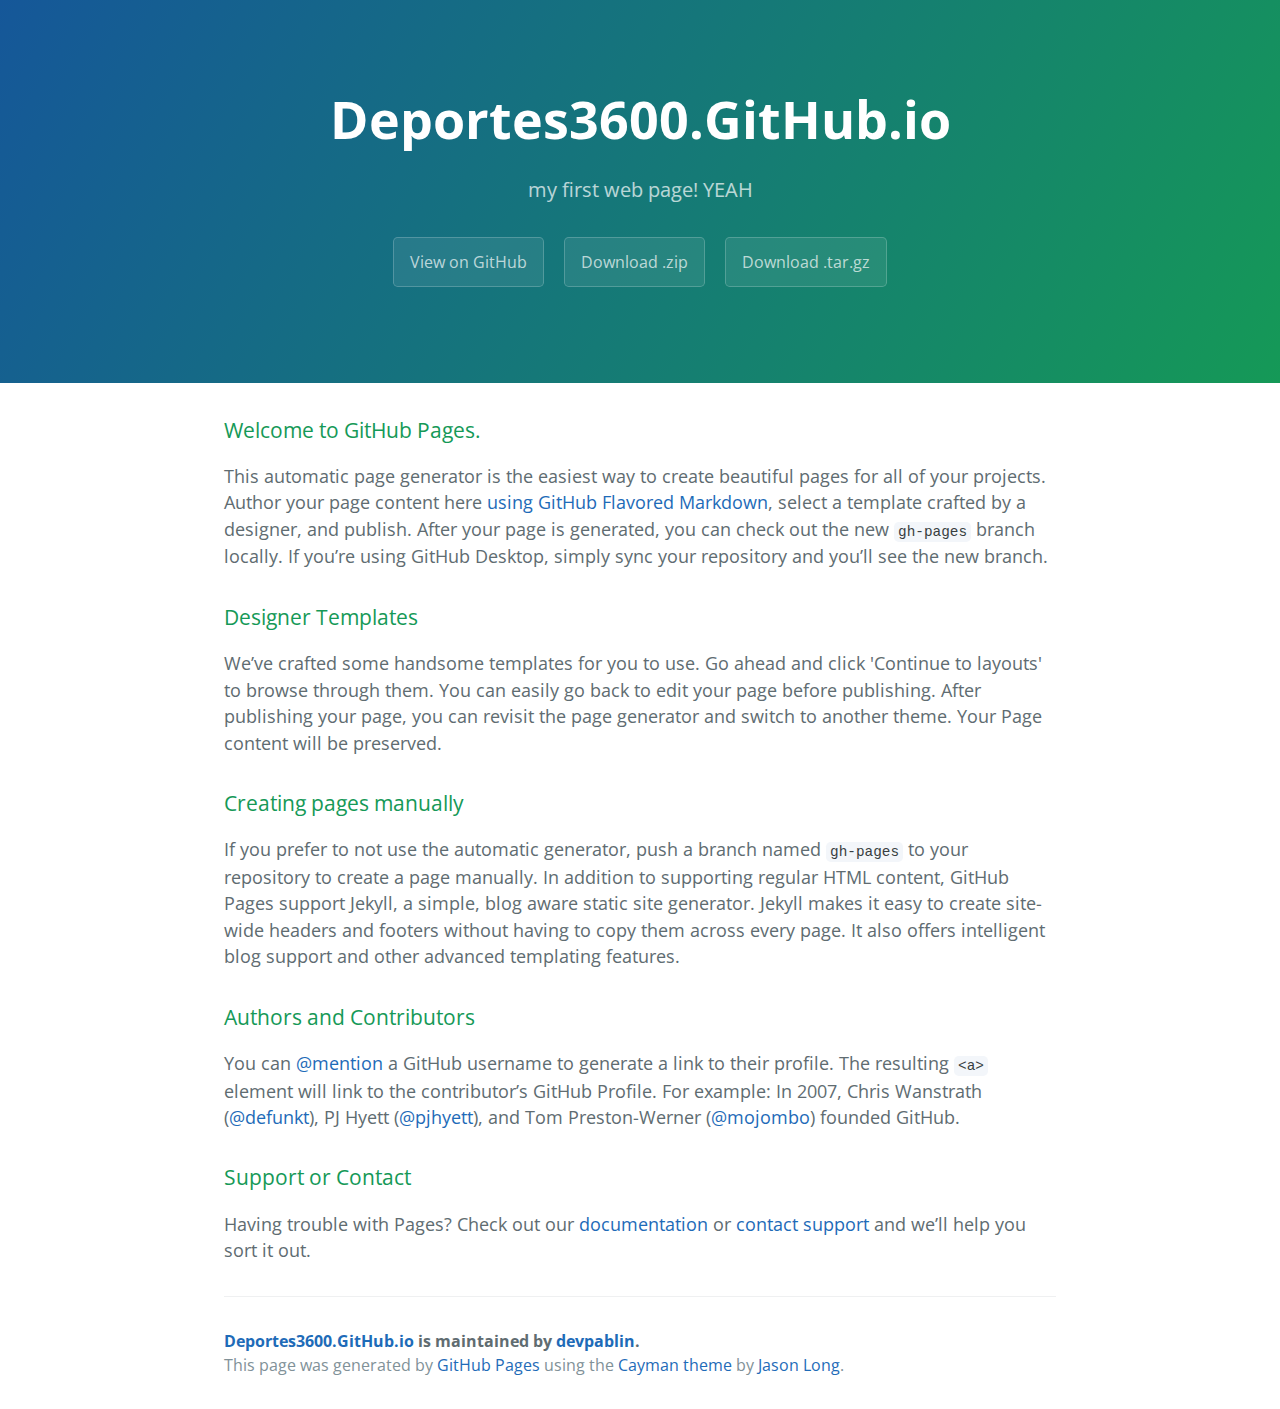
<file: index.html>
<!DOCTYPE html>
<html lang="en-us">
  <head>
    <meta charset="UTF-8">
    <title>Deportes3600.GitHub.io by devpablin</title>
    <meta name="viewport" content="width=device-width, initial-scale=1">
    <link rel="stylesheet" type="text/css" href="stylesheets/normalize.css" media="screen">
    <link href='https://fonts.googleapis.com/css?family=Open+Sans:400,700' rel='stylesheet' type='text/css'>
    <link rel="stylesheet" type="text/css" href="stylesheets/stylesheet.css" media="screen">
    <link rel="stylesheet" type="text/css" href="stylesheets/github-light.css" media="screen">
  </head>
  <body>
    <section class="page-header">
      <h1 class="project-name">Deportes3600.GitHub.io</h1>
      <h2 class="project-tagline">my first web page! YEAH</h2>
      <a href="https://github.com/devpablin/deportes3600.github.io" class="btn">View on GitHub</a>
      <a href="https://github.com/devpablin/deportes3600.github.io/zipball/master" class="btn">Download .zip</a>
      <a href="https://github.com/devpablin/deportes3600.github.io/tarball/master" class="btn">Download .tar.gz</a>
    </section>

    <section class="main-content">
      <h3>
<a id="welcome-to-github-pages" class="anchor" href="#welcome-to-github-pages" aria-hidden="true"><span aria-hidden="true" class="octicon octicon-link"></span></a>Welcome to GitHub Pages.</h3>

<p>This automatic page generator is the easiest way to create beautiful pages for all of your projects. Author your page content here <a href="https://guides.github.com/features/mastering-markdown/">using GitHub Flavored Markdown</a>, select a template crafted by a designer, and publish. After your page is generated, you can check out the new <code>gh-pages</code> branch locally. If you’re using GitHub Desktop, simply sync your repository and you’ll see the new branch.</p>

<h3>
<a id="designer-templates" class="anchor" href="#designer-templates" aria-hidden="true"><span aria-hidden="true" class="octicon octicon-link"></span></a>Designer Templates</h3>

<p>We’ve crafted some handsome templates for you to use. Go ahead and click 'Continue to layouts' to browse through them. You can easily go back to edit your page before publishing. After publishing your page, you can revisit the page generator and switch to another theme. Your Page content will be preserved.</p>

<h3>
<a id="creating-pages-manually" class="anchor" href="#creating-pages-manually" aria-hidden="true"><span aria-hidden="true" class="octicon octicon-link"></span></a>Creating pages manually</h3>

<p>If you prefer to not use the automatic generator, push a branch named <code>gh-pages</code> to your repository to create a page manually. In addition to supporting regular HTML content, GitHub Pages support Jekyll, a simple, blog aware static site generator. Jekyll makes it easy to create site-wide headers and footers without having to copy them across every page. It also offers intelligent blog support and other advanced templating features.</p>

<h3>
<a id="authors-and-contributors" class="anchor" href="#authors-and-contributors" aria-hidden="true"><span aria-hidden="true" class="octicon octicon-link"></span></a>Authors and Contributors</h3>

<p>You can <a href="https://help.github.com/articles/basic-writing-and-formatting-syntax/#mentioning-users-and-teams" class="user-mention">@mention</a> a GitHub username to generate a link to their profile. The resulting <code>&lt;a&gt;</code> element will link to the contributor’s GitHub Profile. For example: In 2007, Chris Wanstrath (<a href="https://github.com/defunkt" class="user-mention">@defunkt</a>), PJ Hyett (<a href="https://github.com/pjhyett" class="user-mention">@pjhyett</a>), and Tom Preston-Werner (<a href="https://github.com/mojombo" class="user-mention">@mojombo</a>) founded GitHub.</p>

<h3>
<a id="support-or-contact" class="anchor" href="#support-or-contact" aria-hidden="true"><span aria-hidden="true" class="octicon octicon-link"></span></a>Support or Contact</h3>

<p>Having trouble with Pages? Check out our <a href="https://help.github.com/pages">documentation</a> or <a href="https://github.com/contact">contact support</a> and we’ll help you sort it out.</p>

      <footer class="site-footer">
        <span class="site-footer-owner"><a href="https://github.com/devpablin/deportes3600.github.io">Deportes3600.GitHub.io</a> is maintained by <a href="https://github.com/devpablin">devpablin</a>.</span>

        <span class="site-footer-credits">This page was generated by <a href="https://pages.github.com">GitHub Pages</a> using the <a href="https://github.com/jasonlong/cayman-theme">Cayman theme</a> by <a href="https://twitter.com/jasonlong">Jason Long</a>.</span>
      </footer>

    </section>

  
  </body>
</html>
</file>
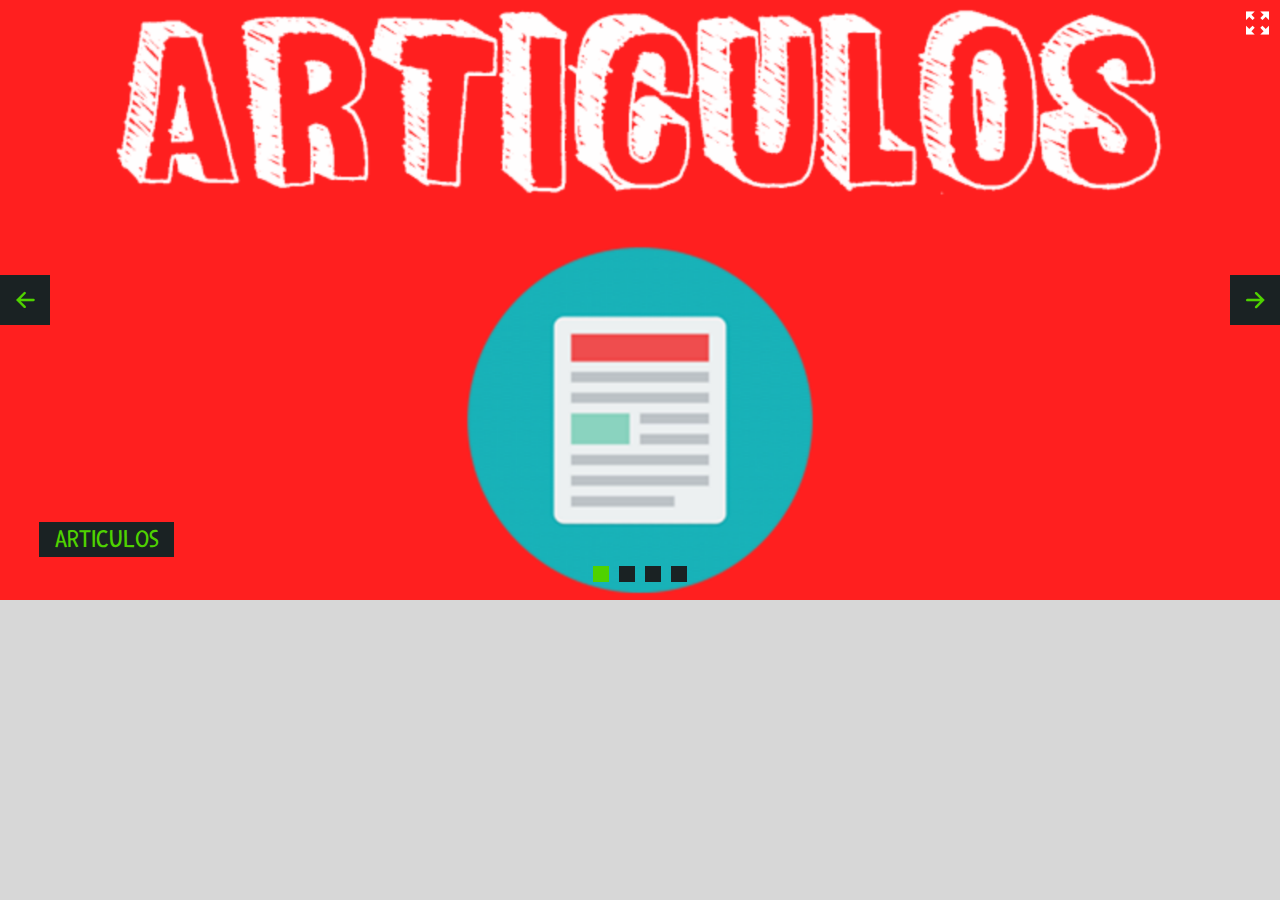
<file: shit.html>
<!DOCTYPE html>
<html>
<head>
	<title>Wowslider.com</title>
	<meta http-equiv="content-type" content="text/html; charset=utf-8" />
	<meta name="description" content="Made with WOW Slider - Create beautiful, responsive image sliders in a few clicks. Awesome skins and animations. Wowslider.com" />
	
	<!-- Start WOWSlider.com HEAD section --> <!-- add to the <head> of your page -->
	<link rel="stylesheet" type="text/css" href="engine1/style.css" />
	<script type="text/javascript" src="engine1/jquery.js"></script>
	<!-- End WOWSlider.com HEAD section -->

</head>
<body style="background-color:#d7d7d7;margin:0">
	
	<!-- Start WOWSlider.com BODY section --> <!-- add to the <body> of your page -->
	<div id="wowslider-container1">
	<div class="ws_images"><ul>
		<li><img src="data1/images/articulos.png" alt="Articulos" title="Articulos" id="wows1_0"/></li>
		<li><img src="data1/images/breserva.png" alt="breserva" title="breserva" id="wows1_1"/></li>
		<li><a href="http://wowslider.com"><img src="data1/images/bvideo.png" alt="bootstrap carousel" title="bvideo" id="wows1_2"/></a></li>
		<li><img src="data1/images/imagenes.png" alt="imagenes" title="imagenes" id="wows1_3"/></li>
	</ul></div>
	<div class="ws_bullets"><div>
		<a href="#" title="Articulos"><span><img src="data1/tooltips/articulos.png" alt="Articulos"/>1</span></a>
		<a href="#" title="breserva"><span><img src="data1/tooltips/breserva.png" alt="breserva"/>2</span></a>
		<a href="#" title="bvideo"><span><img src="data1/tooltips/bvideo.png" alt="bvideo"/>3</span></a>
		<a href="#" title="imagenes"><span><img src="data1/tooltips/imagenes.png" alt="imagenes"/>4</span></a>
	</div></div><div class="ws_script" style="position:absolute;left:-99%"><a href="http://wowslider.com">wowslider.com</a> by WOWSlider.com v8.7.1m</div>
	<div class="ws_shadow"></div>
	</div>	
	<script type="text/javascript" src="engine1/wowslider.js"></script>
	<script type="text/javascript" src="engine1/script.js"></script>
	<!-- End WOWSlider.com BODY section -->

</body>
</html>
</file>
<file: stylesheets/stylesheet.css>
* {
  box-sizing: border-box; }

body {
  padding: 0;
  margin: 0;
  font-family: "Open Sans", "Helvetica Neue", Helvetica, Arial, sans-serif;
  font-size: 16px;
  line-height: 1.5;
  color: #606c71; }

a {
  color: #1e6bb8;
  text-decoration: none; }
  a:hover {
    text-decoration: underline; }

.btn {
  display: inline-block;
  margin-bottom: 1rem;
  color: rgba(255, 255, 255, 0.7);
  background-color: rgba(255, 255, 255, 0.08);
  border-color: rgba(255, 255, 255, 0.2);
  border-style: solid;
  border-width: 1px;
  border-radius: 0.3rem;
  transition: color 0.2s, background-color 0.2s, border-color 0.2s; }
  .btn + .btn {
    margin-left: 1rem; }

.btn:hover {
  color: rgba(255, 255, 255, 0.8);
  text-decoration: none;
  background-color: rgba(255, 255, 255, 0.2);
  border-color: rgba(255, 255, 255, 0.3); }

@media screen and (min-width: 64em) {
  .btn {
    padding: 0.75rem 1rem; } }

@media screen and (min-width: 42em) and (max-width: 64em) {
  .btn {
    padding: 0.6rem 0.9rem;
    font-size: 0.9rem; } }

@media screen and (max-width: 42em) {
  .btn {
    display: block;
    width: 100%;
    padding: 0.75rem;
    font-size: 0.9rem; }
    .btn + .btn {
      margin-top: 1rem;
      margin-left: 0; } }

.page-header {
  color: #fff;
  text-align: center;
  background-color: #159957;
  background-image: linear-gradient(120deg, #155799, #159957); }

@media screen and (min-width: 64em) {
  .page-header {
    padding: 5rem 6rem; } }

@media screen and (min-width: 42em) and (max-width: 64em) {
  .page-header {
    padding: 3rem 4rem; } }

@media screen and (max-width: 42em) {
  .page-header {
    padding: 2rem 1rem; } }

.project-name {
  margin-top: 0;
  margin-bottom: 0.1rem; }

@media screen and (min-width: 64em) {
  .project-name {
    font-size: 3.25rem; } }

@media screen and (min-width: 42em) and (max-width: 64em) {
  .project-name {
    font-size: 2.25rem; } }

@media screen and (max-width: 42em) {
  .project-name {
    font-size: 1.75rem; } }

.project-tagline {
  margin-bottom: 2rem;
  font-weight: normal;
  opacity: 0.7; }

@media screen and (min-width: 64em) {
  .project-tagline {
    font-size: 1.25rem; } }

@media screen and (min-width: 42em) and (max-width: 64em) {
  .project-tagline {
    font-size: 1.15rem; } }

@media screen and (max-width: 42em) {
  .project-tagline {
    font-size: 1rem; } }

.main-content :first-child {
  margin-top: 0; }
.main-content img {
  max-width: 100%; }
.main-content h1, .main-content h2, .main-content h3, .main-content h4, .main-content h5, .main-content h6 {
  margin-top: 2rem;
  margin-bottom: 1rem;
  font-weight: normal;
  color: #159957; }
.main-content p {
  margin-bottom: 1em; }
.main-content code {
  padding: 2px 4px;
  font-family: Consolas, "Liberation Mono", Menlo, Courier, monospace;
  font-size: 0.9rem;
  color: #383e41;
  background-color: #f3f6fa;
  border-radius: 0.3rem; }
.main-content pre {
  padding: 0.8rem;
  margin-top: 0;
  margin-bottom: 1rem;
  font: 1rem Consolas, "Liberation Mono", Menlo, Courier, monospace;
  color: #567482;
  word-wrap: normal;
  background-color: #f3f6fa;
  border: solid 1px #dce6f0;
  border-radius: 0.3rem; }
  .main-content pre > code {
    padding: 0;
    margin: 0;
    font-size: 0.9rem;
    color: #567482;
    word-break: normal;
    white-space: pre;
    background: transparent;
    border: 0; }
.main-content .highlight {
  margin-bottom: 1rem; }
  .main-content .highlight pre {
    margin-bottom: 0;
    word-break: normal; }
.main-content .highlight pre, .main-content pre {
  padding: 0.8rem;
  overflow: auto;
  font-size: 0.9rem;
  line-height: 1.45;
  border-radius: 0.3rem; }
.main-content pre code, .main-content pre tt {
  display: inline;
  max-width: initial;
  padding: 0;
  margin: 0;
  overflow: initial;
  line-height: inherit;
  word-wrap: normal;
  background-color: transparent;
  border: 0; }
  .main-content pre code:before, .main-content pre code:after, .main-content pre tt:before, .main-content pre tt:after {
    content: normal; }
.main-content ul, .main-content ol {
  margin-top: 0; }
.main-content blockquote {
  padding: 0 1rem;
  margin-left: 0;
  color: #819198;
  border-left: 0.3rem solid #dce6f0; }
  .main-content blockquote > :first-child {
    margin-top: 0; }
  .main-content blockquote > :last-child {
    margin-bottom: 0; }
.main-content table {
  display: block;
  width: 100%;
  overflow: auto;
  word-break: normal;
  word-break: keep-all; }
  .main-content table th {
    font-weight: bold; }
  .main-content table th, .main-content table td {
    padding: 0.5rem 1rem;
    border: 1px solid #e9ebec; }
.main-content dl {
  padding: 0; }
  .main-content dl dt {
    padding: 0;
    margin-top: 1rem;
    font-size: 1rem;
    font-weight: bold; }
  .main-content dl dd {
    padding: 0;
    margin-bottom: 1rem; }
.main-content hr {
  height: 2px;
  padding: 0;
  margin: 1rem 0;
  background-color: #eff0f1;
  border: 0; }

@media screen and (min-width: 64em) {
  .main-content {
    max-width: 64rem;
    padding: 2rem 6rem;
    margin: 0 auto;
    font-size: 1.1rem; } }

@media screen and (min-width: 42em) and (max-width: 64em) {
  .main-content {
    padding: 2rem 4rem;
    font-size: 1.1rem; } }

@media screen and (max-width: 42em) {
  .main-content {
    padding: 2rem 1rem;
    font-size: 1rem; } }

.site-footer {
  padding-top: 2rem;
  margin-top: 2rem;
  border-top: solid 1px #eff0f1; }

.site-footer-owner {
  display: block;
  font-weight: bold; }

.site-footer-credits {
  color: #819198; }

@media screen and (min-width: 64em) {
  .site-footer {
    font-size: 1rem; } }

@media screen and (min-width: 42em) and (max-width: 64em) {
  .site-footer {
    font-size: 1rem; } }

@media screen and (max-width: 42em) {
  .site-footer {
    font-size: 0.9rem; } }
</file>
<file: stylesheets/github-light.css>
/*
   Copyright 2014 GitHub Inc.

   Licensed under the Apache License, Version 2.0 (the "License");
   you may not use this file except in compliance with the License.
   You may obtain a copy of the License at

       http://www.apache.org/licenses/LICENSE-2.0

   Unless required by applicable law or agreed to in writing, software
   distributed under the License is distributed on an "AS IS" BASIS,
   WITHOUT WARRANTIES OR CONDITIONS OF ANY KIND, either express or implied.
   See the License for the specific language governing permissions and
   limitations under the License.

*/

.pl-c /* comment */ {
  color: #969896;
}

.pl-c1      /* constant, markup.raw, meta.diff.header, meta.module-reference, meta.property-name, support, support.constant, support.variable, variable.other.constant */,
.pl-s .pl-v /* string variable */ {
  color: #0086b3;
}

.pl-e  /* entity */,
.pl-en /* entity.name */ {
  color: #795da3;
}

.pl-s .pl-s1 /* string source */,
.pl-smi      /* storage.modifier.import, storage.modifier.package, storage.type.java, variable.other, variable.parameter.function */ {
  color: #333;
}

.pl-ent /* entity.name.tag */ {
  color: #63a35c;
}

.pl-k /* keyword, storage, storage.type */ {
  color: #a71d5d;
}

.pl-pds              /* punctuation.definition.string, string.regexp.character-class */,
.pl-s                /* string */,
.pl-s .pl-pse .pl-s1 /* string punctuation.section.embedded source */,
.pl-sr               /* string.regexp */,
.pl-sr .pl-cce       /* string.regexp constant.character.escape */,
.pl-sr .pl-sra       /* string.regexp string.regexp.arbitrary-repitition */,
.pl-sr .pl-sre       /* string.regexp source.ruby.embedded */ {
  color: #183691;
}

.pl-v /* variable */ {
  color: #ed6a43;
}

.pl-id /* invalid.deprecated */ {
  color: #b52a1d;
}

.pl-ii /* invalid.illegal */ {
  background-color: #b52a1d;
  color: #f8f8f8;
}

.pl-sr .pl-cce /* string.regexp constant.character.escape */ {
  color: #63a35c;
  font-weight: bold;
}

.pl-ml /* markup.list */ {
  color: #693a17;
}

.pl-mh        /* markup.heading */,
.pl-mh .pl-en /* markup.heading entity.name */,
.pl-ms        /* meta.separator */ {
  color: #1d3e81;
  font-weight: bold;
}

.pl-mq /* markup.quote */ {
  color: #008080;
}

.pl-mi /* markup.italic */ {
  color: #333;
  font-style: italic;
}

.pl-mb /* markup.bold */ {
  color: #333;
  font-weight: bold;
}

.pl-md /* markup.deleted, meta.diff.header.from-file */ {
  background-color: #ffecec;
  color: #bd2c00;
}

.pl-mi1 /* markup.inserted, meta.diff.header.to-file */ {
  background-color: #eaffea;
  color: #55a532;
}

.pl-mdr /* meta.diff.range */ {
  color: #795da3;
  font-weight: bold;
}

.pl-mo /* meta.output */ {
  color: #1d3e81;
}
</file>
<file: engine1/style.css>
/*
 *	generated by WOW Slider 8.7.1
 *	template Convex
 */
@import url(https://fonts.googleapis.com/css?family=Fresca&subset=latin,latin-ext);
@font-face {
  font-family: 'ws-ctrl-convex';
  src: url('ws-ctrl-convex.eot');
  src: url('ws-ctrl-convex.eot#iefix') format('embedded-opentype'),
       url('ws-ctrl-convex.svg#ws-ctrl-convex') format('svg');
  font-weight: normal;
  font-style: normal;
}
@font-face {
  font-family: 'ws-ctrl-convex';
  src: url('[data-uri]') format('woff'),
       url('[data-uri]') format('truetype');
}
#wowslider-container1 { 
	display: table;
	zoom: 1; 
	position: relative;
	width: 100%;
	max-width: 100%;
	max-height:600px;
	margin:0px auto 0px;
	z-index:90;
	text-align:left; /* reset align=center */
	font-size: 10px;
	text-shadow: none; /* fix some user styles */

	/* reset box-sizing (to boostrap friendly) */
	-webkit-box-sizing: content-box;
	-moz-box-sizing: content-box;
	box-sizing: content-box; 
}
* html #wowslider-container1{ width:800px }
#wowslider-container1 .ws_images ul{
	position:relative;
	width: 10000%; 
	height:100%;
	left:0;
	list-style:none;
	margin:0;
	padding:0;
	border-spacing:0;
	overflow: visible;
	/*table-layout:fixed;*/
}
#wowslider-container1 .ws_images ul li{
	position: relative;
	width:1%;
	height:100%;
	line-height:0; /*opera*/
	overflow: hidden;
	float:left;
	/*font-size:0;*/
	padding:0 0 0 0 !important;
	margin:0 0 0 0 !important;
}

#wowslider-container1 .ws_images{
	position: relative;
	left:0;
	top:0;
	height:100%;
	max-height:600px;
	max-width: 100%;
	vertical-align: top;
	border:none;
	overflow: hidden;
}
#wowslider-container1 .ws_images ul a{
	width:100%;
	height:100%;
	max-height:600px;
	display:block;
	color:transparent;
}
#wowslider-container1 img{
	max-width: none !important;
}
#wowslider-container1 .ws_images .ws_list img,
#wowslider-container1 .ws_images > div > img{
	width:100%;
	border:none 0;
	max-width: none;
	padding:0;
	margin:0;
}
#wowslider-container1 .ws_images > div > img {
	max-height:600px;
}

#wowslider-container1 .ws_images iframe {
	position: absolute;
	z-index: -1;
}

#wowslider-container1 .ws-title > div {
	display: inline-block !important;
}

#wowslider-container1 a{ 
	text-decoration: none; 
	outline: none; 
	border: none; 
}

#wowslider-container1  .ws_bullets { 
	float: left;
	position:absolute;
	z-index:70;
}
#wowslider-container1  .ws_bullets div{
	position:relative;
	float:left;
	font-size: 0px;
}
/* compatibility with Joomla styles */
#wowslider-container1  .ws_bullets a {
	line-height: 0;
}

#wowslider-container1  .ws_script{
	display:none;
}
#wowslider-container1 sound, 
#wowslider-container1 object{
	position:absolute;
}

/* prevent some of users reset styles */
#wowslider-container1 .ws_effect {
	position: static;
	width: 100%;
	height: 100%;
}

#wowslider-container1 .ws_photoItem {
	border: 2em solid #fff;
	margin-left: -2em;
	margin-top: -2em;
}
#wowslider-container1 .ws_cube_side {
	background: #A6A5A9;
}


#wowslider-container1.ws_gestures {
	cursor: -webkit-grab;
	cursor: -moz-grab;
	cursor: url("[data-uri]"), move;
}
#wowslider-container1.ws_gestures.ws_grabbing {
	cursor: -webkit-grabbing;
	cursor: -moz-grabbing;
	cursor: url("[data-uri]"), move;
}

/* hide controls when video start play */
#wowslider-container1.ws_video_playing .ws_bullets,
#wowslider-container1.ws_video_playing .ws_fullscreen,
#wowslider-container1.ws_video_playing .ws_next,
#wowslider-container1.ws_video_playing .ws_prev {
	display: none;
}


/* youtube/vimeo buttons */
#wowslider-container1 .ws_video_btn {
	position: absolute;
	display: none;
	cursor: pointer;
	top: 0;
	left: 0;
	width: 100%;
	height: 100%;
	z-index: 55;
}
#wowslider-container1 .ws_video_btn.ws_youtube,
#wowslider-container1 .ws_video_btn.ws_vimeo {
	display: block;
}
#wowslider-container1 .ws_video_btn div {
	position: absolute;
	background-image: url(./playvideo.png);
	background-size: 200%;
	top: 50%;
	left: 50%;
	width: 7em;
	height: 5em;
	margin-left: -3.5em;
	margin-top: -2.5em;
}
#wowslider-container1 .ws_video_btn.ws_youtube div {
	background-position: 0 0;
}
#wowslider-container1 .ws_video_btn.ws_youtube:hover div {
	background-position: 100% 0;
}
#wowslider-container1 .ws_video_btn.ws_vimeo div {
	background-position: 0 100%;
}
#wowslider-container1 .ws_video_btn.ws_vimeo:hover div {
	background-position: 100% 100%;
}

#wowslider-container1 .ws_playpause.ws_hide {
	display: none !important;
}
@font-face {
  font-family: 'ws-fullscreen';
  src: url('fullscreen.eot');
  src: url('fullscreen.eot#iefix') format('embedded-opentype'),
       url('fullscreen.svg#ws-fullscreen') format('svg');
  font-weight: normal;
  font-style: normal;
}
@font-face {
  font-family: 'ws-fullscreen';
  src: url('[data-uri]') format('woff'),
       url('[data-uri]') format('truetype');
}

#wowslider-container1 .ws_fullscreen {
	display: none;
	position: absolute;
	font-family: "ws-fullscreen";
	top: .5em;
	right: .5em;
	font-size: 2.25em;
	z-index: 61;
	color: #fff;
}
#wowslider-container1:hover .ws_fullscreen {
	display: block;
}
#wowslider-container1 .ws_fullscreen:after {
	content: '\e800';
}

#wowslider-container1 .ws_bullets {
	margin-right: 6em;
}

.ws_fs_wrapper {
	width:100%;
	height: 100%;
	background: #181818;
}

.ws_fs_wrapper > #wowslider-container1 {
	margin:0 auto;
	max-width: 100%;
	max-height: none;
	width: 100%;
	top: 50%;
	-webkit-transform: translateY(-50%);
	transform: translateY(-50%);
}
.ws_fs_wrapper > #wowslider-container1 .ws_images,
.ws_fs_wrapper > #wowslider-container1 .ws_images > div > img {
	max-width: none;
	max-height: none;
}

/*
.ws_fs_wrapper > #wowslider-container1 .ws_fullscreen {
	position: fixed;
	display: block;
}
*/
.ws_fs_wrapper > #wowslider-container1 .ws_fullscreen:after {
	content: '\e801';
}

.ws_fs_wrapper > #wowslider-container1 {
	border: 0;
	outline: 0;
	-webkit-box-shadow: none;
	-moz-box-shadow: none;
	box-shadow: none; 
}/* bullets */
#wowslider-container1  .ws_bullets { 
	padding: 0px; 
}
#wowslider-container1 .ws_bullets a { 
	position:relative;
	display: inline-block;
	width: 0;
	margin: 3px 5px;
	padding: 8px;	

	-webkit-perspective: 80px;
	perspective: 80px;
} 
#wowslider-container1 .ws_bullets a > span {
	position:absolute;
	display: block;
	top:0;
	right: 0;
	height:100%;
	width:100%;
	-webkit-transform-style: preserve-3d;
	transform-style: preserve-3d;

	-webkit-transition: -webkit-transform 0.5s ease;
  	transition: -webkit-transform 0.5s ease, transform 0.5s ease;
}

#wowslider-container1 .ws_bullets a > span:before,
#wowslider-container1 .ws_bullets a > span:after {
	content: '';
	display: block;
	height:100%;
	background: #4fd200;

  	-webkit-transform: rotateX(-90deg) translateZ(-8px) translateY(8px);
  	transform: rotateX(-90deg) translateZ(-8px) translateY(8px);
}
#wowslider-container1 .ws_bullets a > span:after {
	position: absolute;
	top: 0;
	left: 0;
	width: 100%;
	height: 100%;
  	background: #1A2223;
  	-webkit-transform: rotateX(0deg);
  	transform: rotateX(0deg);
}

#wowslider-container1 .ws_bullets a.ws_overbull > span,
#wowslider-container1 .ws_bullets a.ws_selbull > span {
    -webkit-transform: rotateX(-90deg) translateZ(8px) translateY(8px);
    transform: rotateX(-90deg) translateZ(8px) translateY(8px);
}




/* play/pause, arrows */
#wowslider-container1 a.ws_next,
#wowslider-container1 a.ws_prev,
#wowslider-container1 .ws_playpause {
	position:absolute;
	font: 2em "ws-ctrl-convex";
	width: 2.5em;
	height: 2.5em;
	top:50%;
	
	margin-top: -1.25em;
	color: #ffffff;
	z-index: 100;

	-webkit-perspective: 20em;
	perspective: 20em;
}
#wowslider-container1 a.ws_next {
	right: 0;
}
#wowslider-container1 a.ws_prev {
	left: 0;
}
#wowslider-container1 .ws_playpause {
	left:50%;
	margin-left:-1.25em;
}

#wowslider-container1 a.ws_next > span,
#wowslider-container1 a.ws_prev > span,
#wowslider-container1 .ws_playpause > span,
#wowslider-container1 .ws_bullets a > span {
	display: block;
	-webkit-transform-style: preserve-3d;
	transform-style: preserve-3d;

	-webkit-transition: -webkit-transform 0.5s ease;
  	transition: -webkit-transform 0.5s ease, transform 0.5s ease;
}


#wowslider-container1 a.ws_next > span:before,
#wowslider-container1 a.ws_prev > span:before,
#wowslider-container1 .ws_playpause > span:before,
#wowslider-container1 a.ws_next > span:after,
#wowslider-container1 a.ws_prev > span:after,
#wowslider-container1 .ws_playpause > span:after {
	display: block;
	text-align: center;
	line-height: 2.5em;
	height:100%;
	background: #4fd200;
	color: #1A2223;

  	-webkit-transform: rotateX(-90deg) translateZ(-1.25em) translateY(1.25em);
  	transform: rotateX(-90deg) translateZ(-1.25em) translateY(1.25em);
}
#wowslider-container1 .ws_play > span:before,
#wowslider-container1 .ws_play > span:after{
	content:"\e800";
}
#wowslider-container1 .ws_pause > span:before,
#wowslider-container1 .ws_pause > span:after{
	content:"\e801";
}
#wowslider-container1 a.ws_next > span:before,
#wowslider-container1 a.ws_next > span:after {
	content:'\e803';
}
#wowslider-container1 a.ws_prev > span:before,
#wowslider-container1 a.ws_prev > span:after {
	content:'\e802';
}

#wowslider-container1 a.ws_next > span:after,
#wowslider-container1 a.ws_prev > span:after,
#wowslider-container1 .ws_playpause > span:after {
	position: absolute;
	top: 0;
	left: 0;
	width: 100%;
	height: 100%;
  	-webkit-transform: rotateX(0deg);
  	transform: rotateX(0deg);
  	background: #1A2223;
	color: #4fd200;
}

#wowslider-container1 a.ws_next:hover > span,
#wowslider-container1 a.ws_prev:hover > span,
#wowslider-container1 .ws_playpause:hover > span {
    -webkit-transform: rotateX(-90deg) translateZ(1.25em) translateY(1.25em);
    transform: rotateX(-90deg) translateZ(1.25em) translateY(1.25em);
}/* bottom center */
#wowslider-container1  .ws_bullets {
	bottom:1.5em;
	left:50%;
}
#wowslider-container1  .ws_bullets div{
	left:-50%;
}#wowslider-container1 .ws-title{
	font: 1.3em 'Fresca', Arial, Helvetica, sans-serif;
	position: absolute;
	left: 2em;
	margin-right:10em;
	z-index: 50;

	color:#fff;
	padding: 1em;
	bottom: 30px;
	top: auto;
	opacity: 1;
}
#wowslider-container1 .ws-title div,#wowslider-container1 .ws-title span{
	display:inline-block;
	padding: 0.1em 0.6em;
	background-color: #1A2223;
	color: #4fd200;
}
#wowslider-container1 .ws-title div{
	display:block;
	margin-top:0.5em;
	font-size: 1.3em;
}
#wowslider-container1 .ws-title span{
	text-transform: uppercase;	
	font-size: 2em;
}#wowslider-container1 .ws_images > ul{
	animation: wsBasic 16s infinite;
	-moz-animation: wsBasic 16s infinite;
	-webkit-animation: wsBasic 16s infinite;
}
@keyframes wsBasic{0%{left:-0%} 12.5%{left:-0%} 25%{left:-100%} 37.5%{left:-100%} 50%{left:-200%} 62.5%{left:-200%} 75%{left:-300%} 87.5%{left:-300%} }
@-moz-keyframes wsBasic{0%{left:-0%} 12.5%{left:-0%} 25%{left:-100%} 37.5%{left:-100%} 50%{left:-200%} 62.5%{left:-200%} 75%{left:-300%} 87.5%{left:-300%} }
@-webkit-keyframes wsBasic{0%{left:-0%} 12.5%{left:-0%} 25%{left:-100%} 37.5%{left:-100%} 50%{left:-200%} 62.5%{left:-200%} 75%{left:-300%} 87.5%{left:-300%} }

#wowslider-container1 .ws_bullets  a img{
	position:absolute;
	display:block;
	text-indent:0;
	bottom:15px;
	left:-32px;
	visibility:hidden;
	max-width:none;
}
#wowslider-container1 .ws_bullets a:hover img{
	visibility:visible;
}

#wowslider-container1 .ws_bulframe div div{
	height:48px;
	overflow:visible;
	position:relative;
}
#wowslider-container1 .ws_bulframe div {
	left:0;
	overflow:hidden;
	position:relative;
	width:64px;
}
#wowslider-container1  .ws_bullets .ws_bulframe{
	position:absolute;
	display:none;
	bottom:25px;
	margin-left:8px;
	cursor:pointer;

	/* fixed bulframe hidding in Chrome */
	-webkit-transform: translateZ(0);
	-ms-transform: translateZ(0);
	-o-transform: translateZ(0);
	transform: translateZ(0);
}#wowslider-container1 .ws_bulframe div div{
	height: auto;
}

@media all and (max-width:760px) {
	#wowslider-container1 .ws_fullscreen {
		display: block;
	}
}
@media all and (max-width:400px){
	#wowslider-container1 .ws_controls,
	#wowslider-container1 .ws_bullets,
	#wowslider-container1 .ws_thumbs{
		display: none
	}
}
</file>
